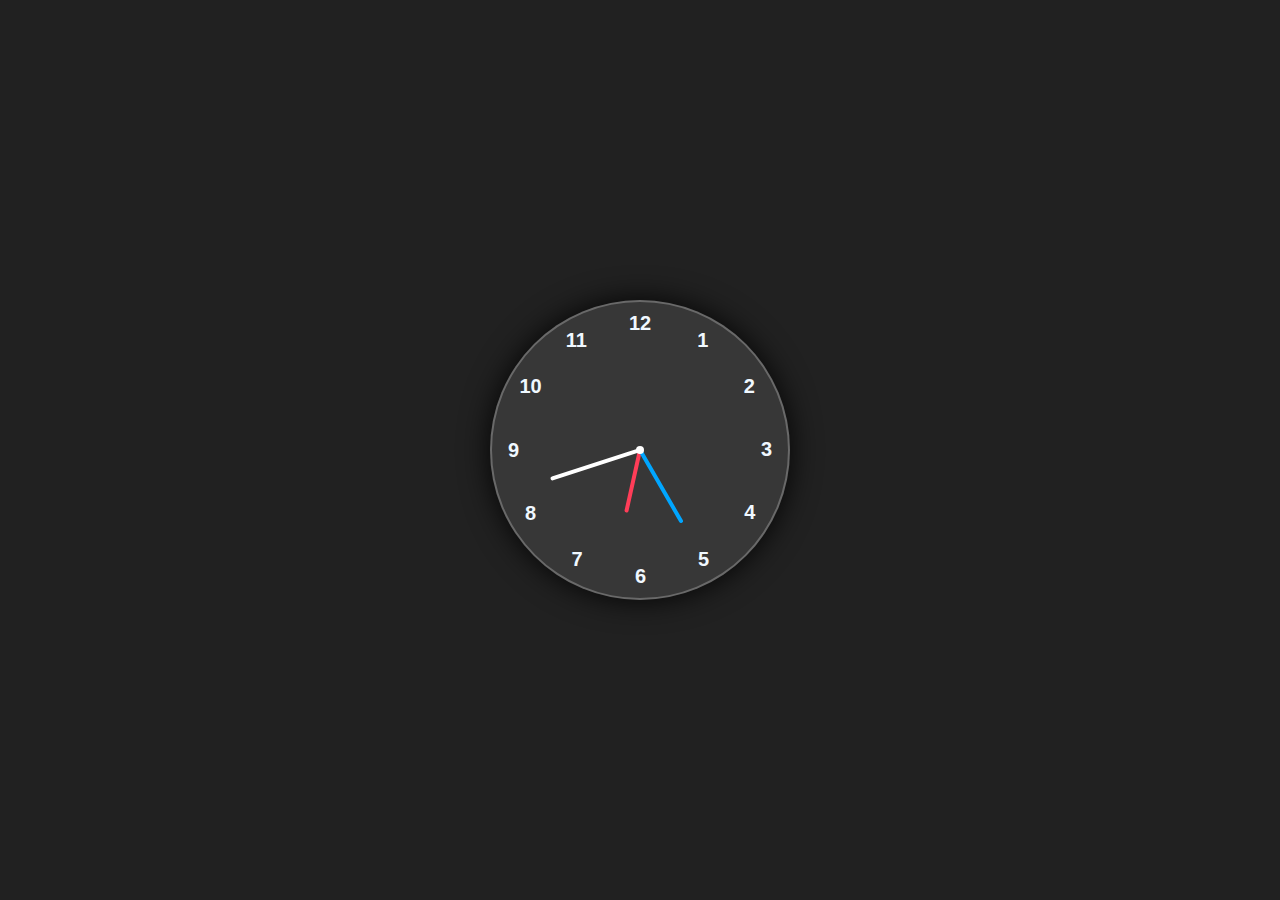
<file: AnalogClock/index.html>
<!DOCTYPE html>
<html lang="en">
<head>
    <meta charset="UTF-8">
    <meta name="viewport" content="width=device-width, initial-scale=1.0">
    <title>Analog Clock</title>
    <link rel="stylesheet" href="index.css">
</head>
<body>
    <div class="container">
        <div class="clock">
            <div style="--clr:#ff3d58;--h:64px" class="hand" id="hour"><i></i></div>
            <div style="--clr:#00a6ff;--h:84px" class="hand" id="minute"><i></i></div>
            <div style="--clr:#fff;--h:94px" class="hand" id="second"><i></i></div>
            <span style="--i:1"><b>1</b></span>
            <span style="--i:2"><b>2</b></span>
            <span style="--i:3"><b>3</b></span>
            <span style="--i:4"><b>4</b></span>
            <span style="--i:5"><b>5</b></span>
            <span style="--i:6"><b>6</b></span>
            <span style="--i:7"><b>7</b></span>
            <span style="--i:8"><b>8</b></span>
            <span style="--i:9"><b>9</b></span>
            <span style="--i:10"><b>10</b></span>
            <span style="--i:11"><b>11</b></span>
            <span style="--i:12"><b>12</b></span>
        </div>
    </div>
    <script src="index.js"></script>
</body>
</html>
</file>
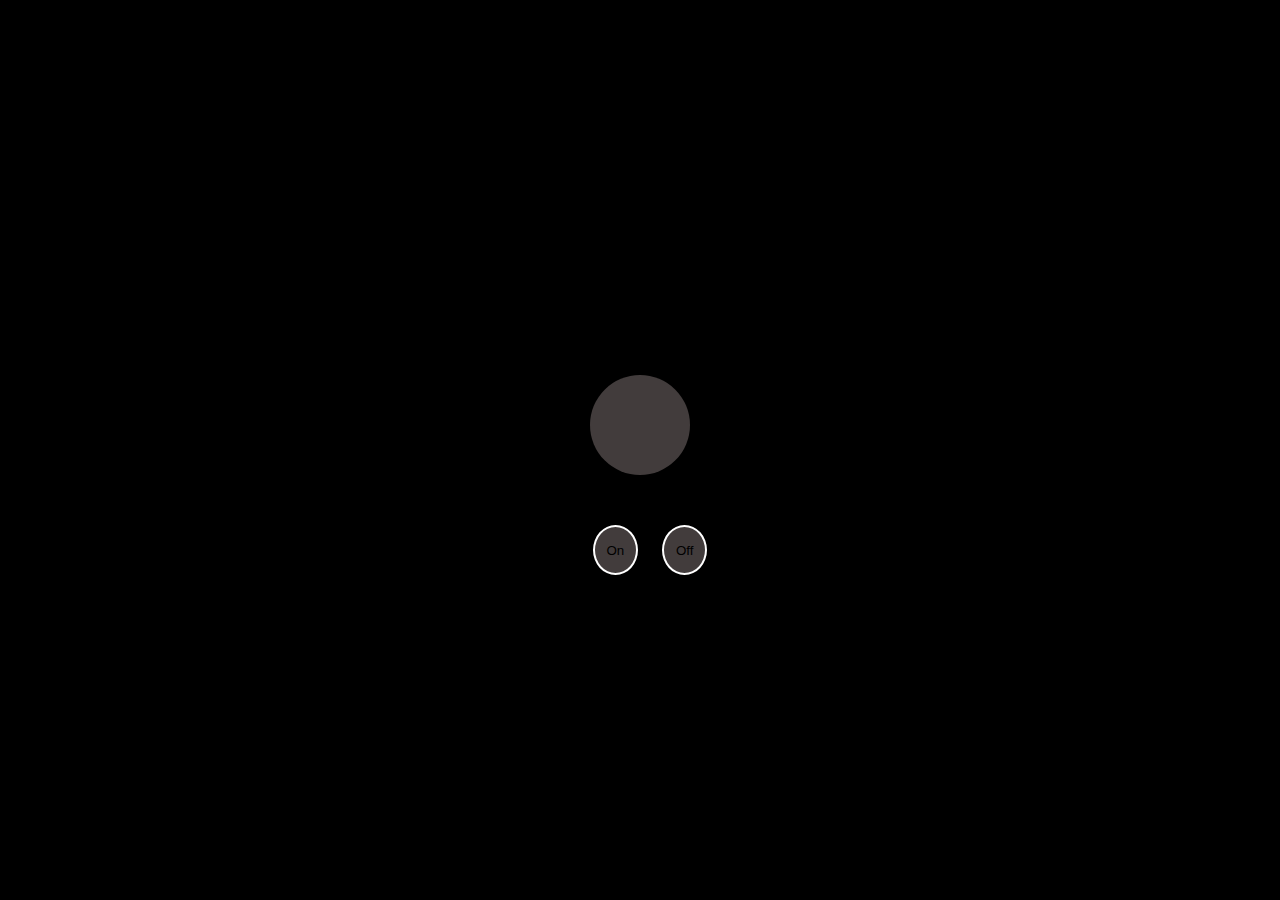
<file: Bulb/index.html>
<!DOCTYPE html>
<html lang="en">
  <head>
    <meta charset="UTF-8">
    <meta name="viewport" content="width=device-width, initial-scale=1.0">
    <link rel="stylesheet" href="style.css">
  </head>
  <body>
  <div id="center"></div>
 <div>
 <button id='on' onclick="On()">On</button>
<button id='off' onclick="Off()">Off</button>
</div>
    <script src="index.js"></script>
  </body>
</html>
</file>
<file: AnalogClock/index.css>
* {
  margin: 0;
  padding: 0;
  box-sizing: border-box;
  font-family: sans-serif;
  color: aliceblue;
}

body {
  display: flex;
  justify-content: center;
  align-items: center;
  min-height: 100vh;
  background-color: #212121;
}

.container {
  position: relative;
}

.clock {
  height: 300px;
  width: 300px;
  border-radius: 50%;
  background-color: rgba(255, 255, 255, 0.1);
  border: 2px solid rgba(255, 255, 255, 0.25);
  box-shadow: 0px 0px 30px rgba(0, 0, 0, 0.9);
  display: flex;
  justify-content: center;
  align-items: center;
}

.clock span {
  position: absolute;
  transform: rotate(calc(30deg * var(--i)));
  inset: 12px;
  text-align: center;
}

.clock span b {
  transform: rotate(calc(-30deg * var(--i)));
  display: inline-block;
  font-size: 20px;
}

.clock::before {
  content: "";
  position: absolute;
  height: 8px;
  width: 8px;
  border-radius: 50%;
  background-color: #fff;
  z-index: 2;
}

.hand {
  position: absolute;
  display: flex;
  justify-content: center;
  align-items: flex-end;
}

.hand i {
  position: absolute;
  background-color: var(--clr);
  width: 4px;
  height: var(--h);
  border-radius: 8px;
}
</file>
<file: Bulb/style.css>
body {
    background: black;
    /* Make it white if you need */
    color: #fcbe24;
    padding: 0 24px;
    margin: 0;
    height: 100vh;
    display: flex;
    justify-content: center;
    align-items: center;
    flex-direction: column;
    font-family: -apple-system, BlinkMacSystemFont, 'Segoe UI', Roboto, Oxygen, Ubuntu, Cantarell, 'Open Sans', 'Helvetica Neue', sans-serif;
}

#center {
    /* background-color: rgb(221, 175, 25); */
    background-color: rgb(66, 60, 60);
    border-radius: 50%;
    height: 100px;
    width: 100px;
    /* box-shadow: 0px 0px 30px rgb(231, 235, 45, 0.6); */
    margin: 50px;
}

button {
    border: 2px solid white;
    border-radius: 50%;
    height: 50px;
    width: 45px;
    margin-left: 20px;
    background-color: rgb(66, 60, 60);
}
</file>
